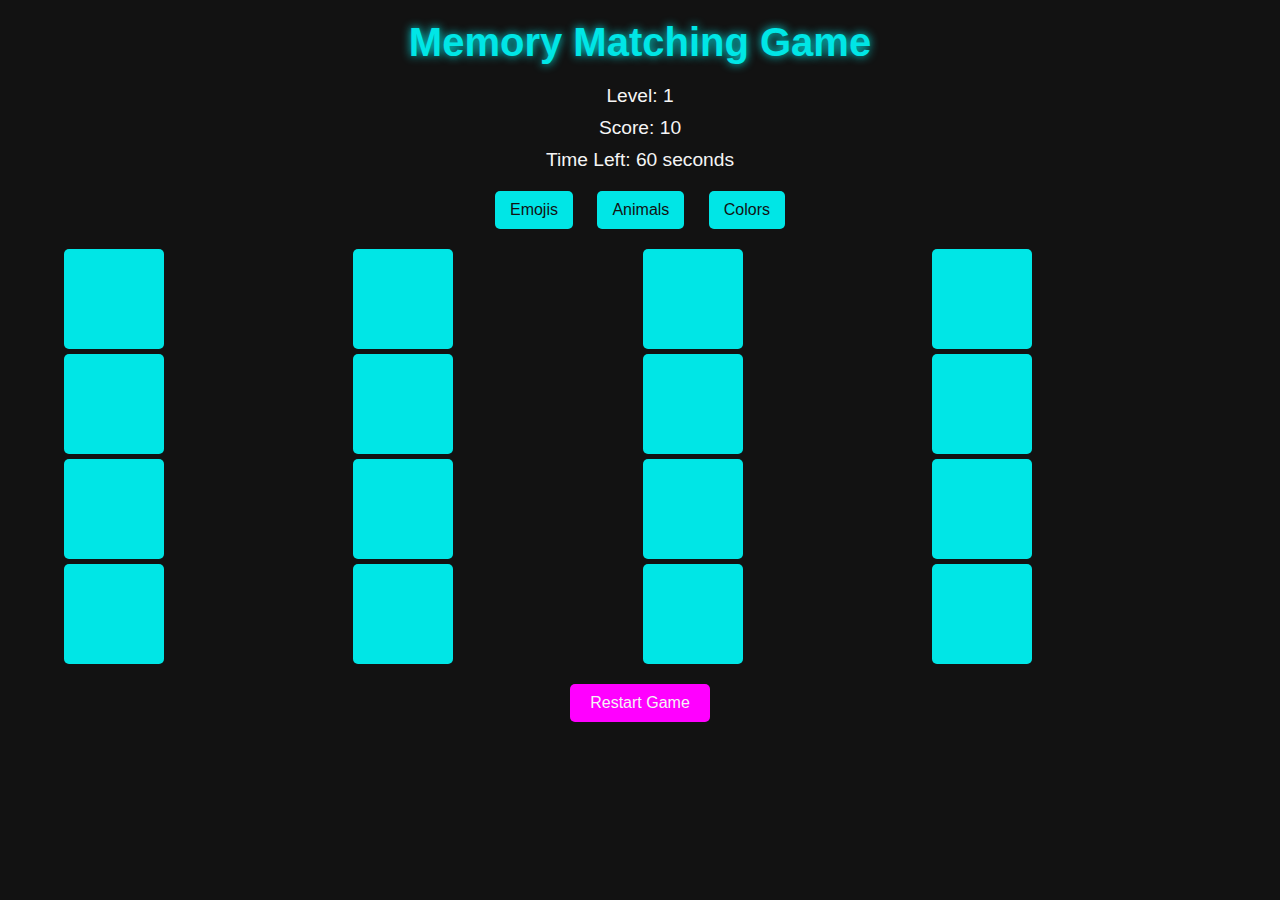
<file: memorygame/index.html>
<!DOCTYPE html>
<html lang="en">
<head>
    <meta charset="UTF-8">
    <meta name="viewport" content="width=device-width, initial-scale=1.0">
    <title>Memory Matching Game</title>
    <link rel="stylesheet" href="styles.css">
    <meta name="viewport" content="width=device-width, initial-scale=1.0">

</head>
<body>
    <header>
        <h1>Memory Matching Game</h1>
        <p id="status">Level: 1</p>
        <p id="score">Score: 0</p>
        <p id="countdown">Time Left: 60 seconds</p>
    </header>
    <div class="theme-selector">
        <button onclick="selectTheme('emojis')">Emojis</button>
        <button onclick="selectTheme('animals')">Animals</button>
        <button onclick="selectTheme('colors')">Colors</button>
    </div>
    <div class="grid"></div>
    <button id="reset" onclick="resetGame()">Restart Game</button>
    <script src="script.js"></script>
</body>
</html>
</file>
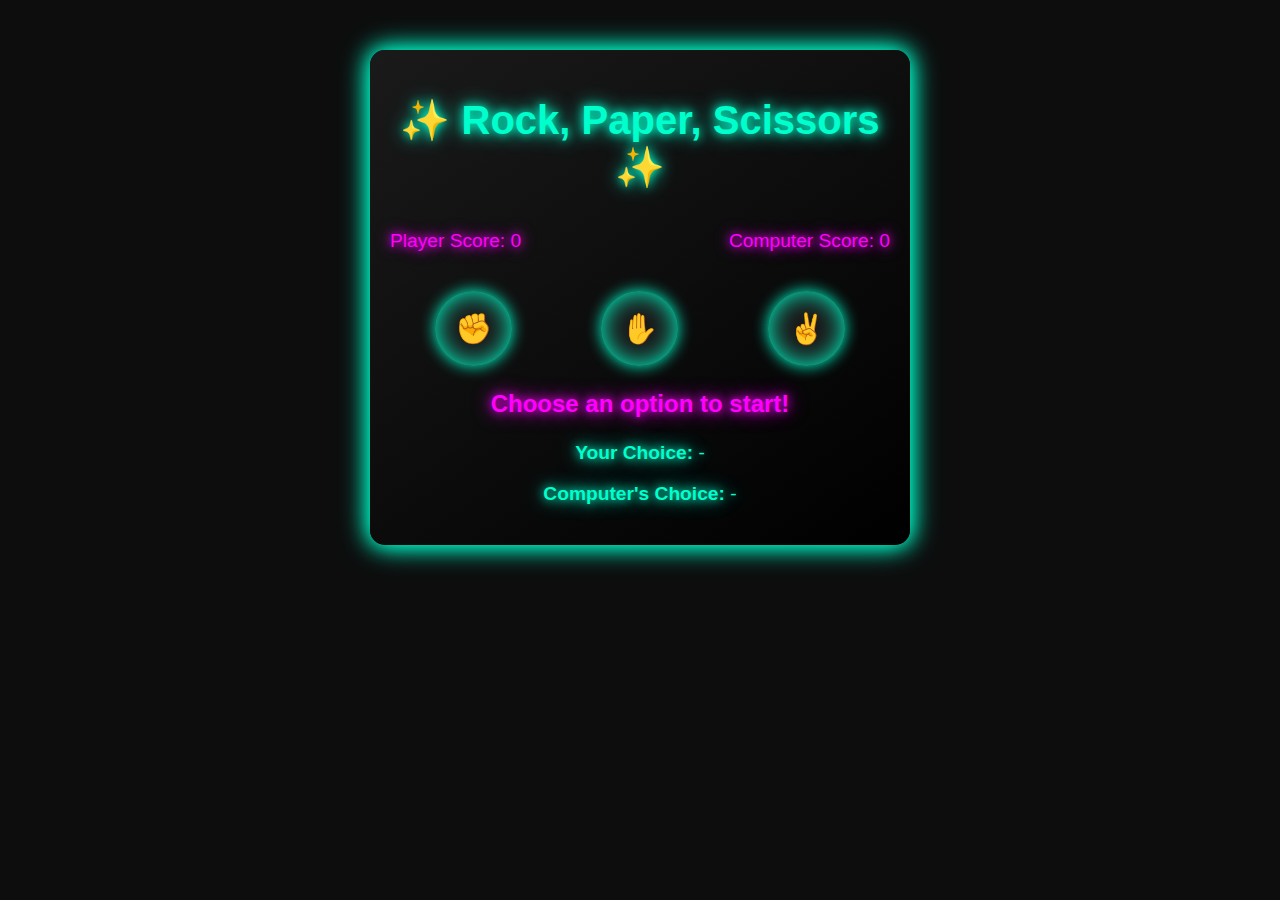
<file: rockpaperscissorgame/index.html>
<!DOCTYPE html>
<html lang="en">
<head>
    <meta charset="UTF-8">
    <meta name="viewport" content="width=device-width, initial-scale=1.0">
    <title>Neon Rock, Paper, Scissors</title>
    <link rel="stylesheet" href="style.css">
</head>

<body>
    <div class="game-container">
        <h1>✨ Rock, Paper, Scissors ✨</h1>
        <div class="scoreboard">
            <p>Player Score: <span id="player-score">0</span></p>
            <p>Computer Score: <span id="computer-score">0</span></p>
        </div>
        <div class="choices">
            <button class="choice" id="rock" title="Rock">✊</button>
            <button class="choice" id="paper" title="Paper">✋</button>
            <button class="choice" id="scissors" title="Scissors">✌️</button>
        </div>
        <div class="results">
            <p id="result-message">Choose an option to start!</p>
            <p><strong>Your Choice:</strong> <span id="player-choice">-</span></p>
            <p><strong>Computer's Choice:</strong> <span id="computer-choice">-</span></p>
        </div>
        <script src="script.js"></script>
    </div>
</body>
</html>
</file>
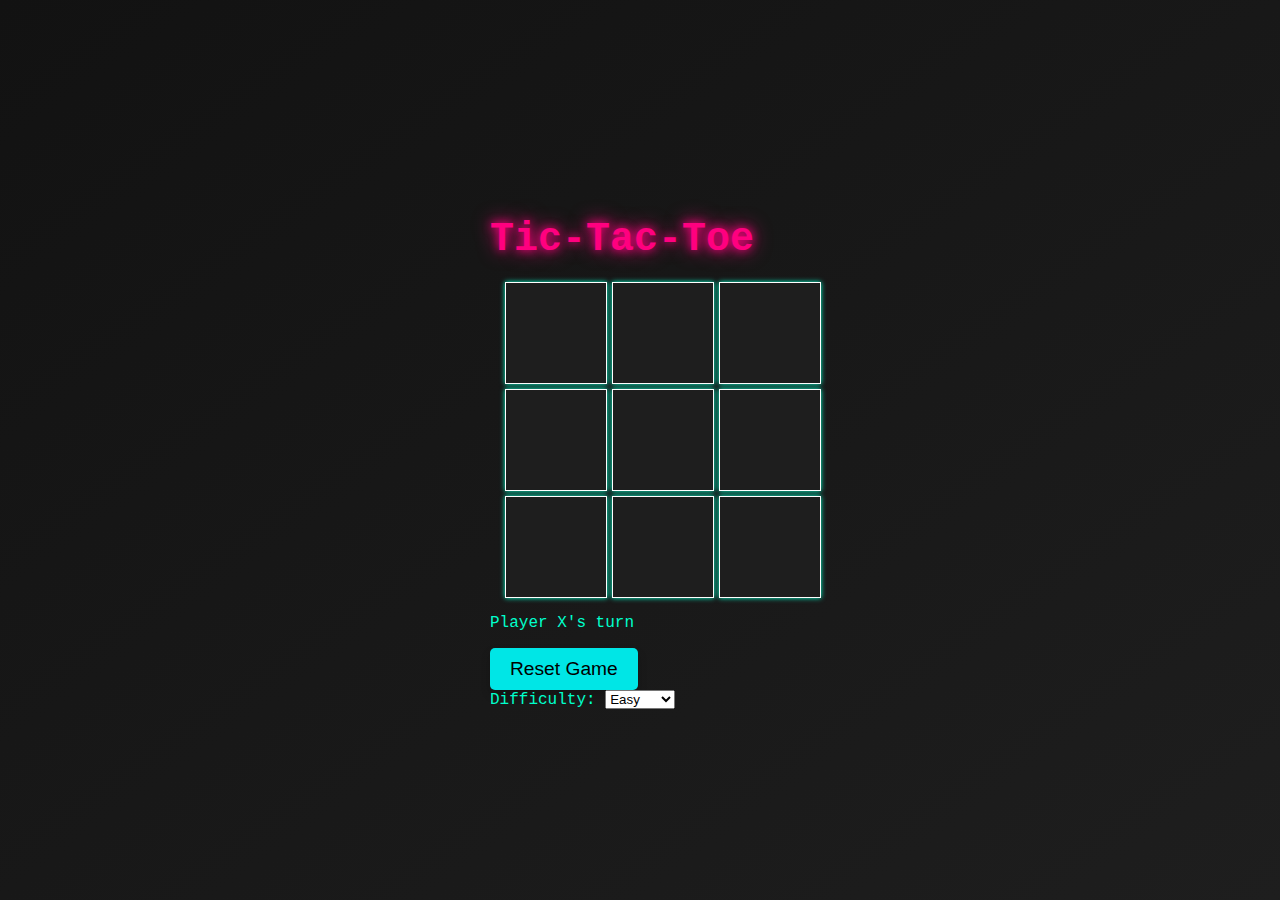
<file: tictactoe/index.html>
<!DOCTYPE html>
<html lang="en">
<head>
    <meta charset="UTF-8">
    <meta name="viewport" content="width=device-width, initial-scale=1.0">
    <title>Tic-Tac-Toe</title>
    <link rel="stylesheet" href="style.css">
    <meta name="viewport" content="width=device-width, initial-scale=1.0">
</head>
<body>
    <div class="container">
        <h1>Tic-Tac-Toe</h1>
        <div class="board" id="board">
            <div class="cell" data-index="0"></div>
            <div class="cell" data-index="1"></div>
            <div class="cell" data-index="2"></div>
            <div class="cell" data-index="3"></div>
            <div class="cell" data-index="4"></div>
            <div class="cell" data-index="5"></div>
            <div class="cell" data-index="6"></div>
            <div class="cell" data-index="7"></div>
            <div class="cell" data-index="8"></div>
        </div>
        <p id="status">Player X's turn</p>
        <button id="reset">Reset Game</button>
        <div id="controls">
            <label for="difficulty">Difficulty:</label>
            <select id="difficulty">
                <option value="easy">Easy</option>
                <option value="medium">Medium</option>
                <option value="hard">Hard</option>
            </select>
        </div>        
    </div>
    <script src="script.js"></script> <!-- Uncommented this line -->
</body>
</html>
</file>
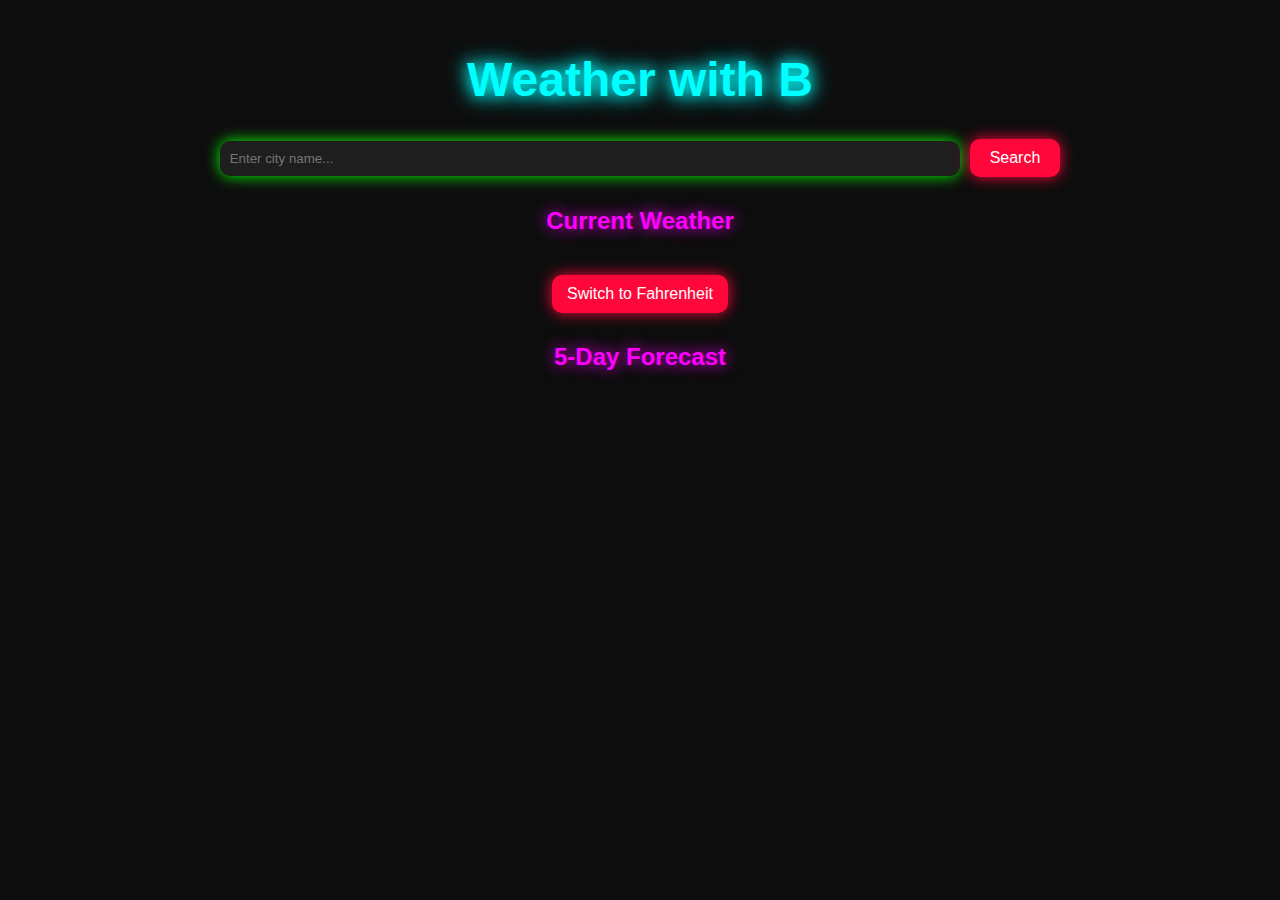
<file: upgradedweather/index.html>
<!DOCTYPE html>
<html lang="en">
<head>
    <meta charset="UTF-8">
    <meta name="viewport" content="width=device-width, initial-scale=1.0">
    <title>Weather with B</title>
    <link rel="stylesheet" href="styles.css">
</head>
<body>
    <div class="container">
        <header>
            <h1>Weather with B</h1>
            <div class="search-container">
                <input type="text" id="cityInput" placeholder="Enter city name...">
                <button id="searchButton">Search</button>
            </div>
        </header>
        <main>
            <div id="currentWeather" class="weather-section">
                <h2>Current Weather</h2>
                <div id="weatherDetails"></div>
                <button id="toggleButton" class="toggle-button">Switch to Fahrenheit</button>
            </div>
            <div id="forecast" class="weather-section">
                <h2 id="forecastHeading">5-Day Forecast</h2>
                <div id="forecastDetails"></div>
            </div>
        </main>
    </div>
    <script src="script.js"></script>
</body>
</html>
</file>
<file: memorygame/styles.css>
body {
    font-family: Arial, sans-serif;
    text-align: center;
    background-color: #121212;
    color: #f5f5f5;
    margin: 0;
    padding: 0;
}

header h1 {
    font-size: 2.5rem;
    margin: 20px 0;
    color: #00e6e6;
    text-shadow: 0 0 10px #00e6e6;
}

#status, #score, #countdown {
    font-size: 1.2rem;
    margin: 10px;
}

.theme-selector {
    margin: 20px 0;
}

.theme-selector button {
    padding: 10px 15px;
    margin: 0 10px;
    background-color: #00e6e6;
    color: #121212;
    border: none;
    border-radius: 5px;
    cursor: pointer;
    font-size: 1em;
    transition: background-color 0.3s, transform 0.3s;
}

.theme-selector button:hover {
    background-color: #00bfbf;
    transform: scale(1.1);
}

.grid {
    display: grid;
    gap: 10px;
    max-width: 600px;
    margin: 20px auto;
    grid-template-columns: repeat(4, 1fr);
}

.cell {
    background-color: #00e6e6;
    color: #121212;
    font-size: 2rem;
    display: flex;
    justify-content: center;
    align-items: center;
    height: 100px;
    border-radius: 10px;
    cursor: pointer;
    transition: transform 0.3s, background-color 0.3s;
}

.cell:hover {
    transform: scale(1.1);
    background-color: #00bfbf;
}

button#reset {
    margin: 20px;
    padding: 10px 20px;
    background-color: #ff00ff;
    color: #f5f5f5;
    border: none;
    border-radius: 5px;
    cursor: pointer;
    font-size: 1rem;
    transition: background-color 0.3s, transform 0.3s;
}

button#reset:hover {
    background-color: #bf00bf;
    transform: scale(1.1);
}
/* Adjust the grid and cell sizes for smaller screens */
.grid {
    display: grid;
    gap: 5px; /* Smaller gaps for smaller screens */
    max-width: 90%; /* Fit the grid within mobile screens */
    margin: 0 auto;
    grid-template-columns: repeat(4, 1fr); /* Default grid size */
}

.cell {
    width: 20vw; /* Responsive size for mobile */
    height: 20vw;
    font-size: 5vw; /* Adjust font size */
    display: flex;
    align-items: center;
    justify-content: center;
    border-radius: 5px;
    cursor: pointer;
    background-color: #00e6e6;
    transition: transform 0.3s, background-color 0.3s;
}

.cell.matched {
    background-color: #bfbfbf; /* Matched card color */
    pointer-events: none;
}

.cell:hover {
    transform: scale(1.1);
    background-color: #00bfbf;
}

@media (min-width: 600px) {
    .cell {
        width: 100px;
        height: 100px;
        font-size: 2rem;
    }
}
.cell {
    transition: transform 0.3s ease, background-color 0.3s ease;
    will-change: transform, background-color;
}
</file>
<file: rockpaperscissorgame/style.css>
/* NEON THEME */
body {
    font-family: 'Poppins', sans-serif;
    text-align: center;
    background-color: #0d0d0d; /* Dark background */
    margin: 0;
    padding: 0;
    color: #ffffff;
}

.game-container {
    padding: 20px;
    margin: 50px auto;
    max-width: 500px;
    background: linear-gradient(145deg, #1a1a1a, #000000);
    border-radius: 15px;
    box-shadow: 0 0 20px #00ffcc, 0 0 30px #00ffcc;
}

h1 {
    font-size: 2.5rem;
    color: #00ffcc;
    text-shadow: 0 0 10px #00ffcc, 0 0 20px #00ffcc;
    margin-bottom: 20px;
}

.scoreboard {
    margin: 10px 0;
    font-size: 1.2rem;
    color: #ff00ff;
    display: flex;
    justify-content: space-between;
    text-shadow: 0 0 8px #ff00ff, 0 0 16px #ff00ff;
}

.choices {
    margin: 20px 0;
    display: flex;
    justify-content: space-around;
}

.choice {
    padding: 20px;
    border: none;
    border-radius: 50%;
    background: #1a1a1a;
    color: #ffffff;
    font-size: 30px;
    cursor: pointer;
    box-shadow: 0 0 15px #00ffcc, 0 0 25px #00ffcc inset;
    transition: transform 0.2s ease, box-shadow 0.3s ease;
}

.choice:hover {
    transform: scale(1.2);
    box-shadow: 0 0 25px #00ffcc, 0 0 35px #00ffcc inset;
}

.results {
    margin-top: 20px;
    font-size: 1.2rem;
    color: #00ffcc;
    text-shadow: 0 0 10px #00ffcc, 0 0 20px #00ffcc;
}

#result-message {
    font-size: 1.5rem;
    font-weight: bold;
    color: #ff00ff;
    text-shadow: 0 0 10px #ff00ff, 0 0 20px #ff00ff;
}

@media screen and (max-width: 600px) {
    .choices {
        flex-direction: column;
    }

    .choice {
        margin: 10px 0;
    }
}
</file>
<file: tictactoe/style.css>
/* General Body Styling */
body {
    margin: 0;
    padding: 0;
    font-family: 'Courier New', Courier, monospace; /* Clean hacker-style font */
    background: linear-gradient(145deg, #121212, #1e1e1e); /* Smooth dark gradient */
    color: #00ffcc; /* Soft neon cyan text */
    display: flex;
    flex-direction: column;
    justify-content: center;
    align-items: center;
    height: 100vh; /* Full viewport height */
}

/* Game Container Styling */
.game-container {
    text-align: center;
    background-color: rgba(18, 18, 18, 0.95); /* Semi-transparent dark box */
    padding: 20px;
    border-radius: 10px;
    border: 2px solid #00ffcc; /* Neon cyan border */
    box-shadow: 0px 0px 15px 5px #00ffcc; /* Subtle neon glow */
}

/* Title Styling */
h1 {
    font-size: 2.5rem;
    color: #ff007f; /* Neon pink */
    text-shadow: 0 0 10px #ff007f, 0 0 20px #ff007f;
    margin-bottom: 20px;
}

/* Board Styling */
.board {
    display: grid;
    grid-template-columns: repeat(3, 1fr);
    grid-gap: 10px;
    margin: 20px auto;
    width: 300px; /* Fixed width for a 3x3 grid */
}

.cell {
    width: 100px;
    height: 100px;
    background-color: #1e1e1e; /* Dark square background */
    color: #00ffcc; /* Neon cyan for player marks */
    font-size: 2rem;
    display: flex;
    justify-content: center;
    align-items: center;
    border: 2px solid #00ffcc; /* Subtle border to separate cells */
    transition: all 0.3s ease;
    cursor: pointer;
    box-shadow: 0 0 5px #00ffcc;
}

.cell:hover {
    background-color: #292929; /* Slightly lighter on hover */
    box-shadow: 0 0 10px #00ffcc;
    transform: scale(1.05); /* Small zoom effect */
}

/* Button Styling */
button {
    font-size: 1.2rem; /* Larger text for mobile */
    padding: 10px 20px; /* Add padding for easier taps */
    border-radius: 5px;
    border: none;
    background-color: #00e6e6;
    color: #000;
    cursor: pointer;
    box-shadow: 0 5px 10px rgba(0, 0, 0, 0.2);
}

button:active {
    transform: scale(0.98); /* Visual feedback for taps */
}

@media (max-width: 600px) {
    button {
        width: 90%; /* Full-width buttons on small screens */
        margin: 10px auto;
    }
}


button:hover {
    background-color: #ff007f; /* Neon pink hover */
    color: #ffffff;
    transform: scale(1.1);
}

/* Footer or Small Text */
small {
    margin-top: 20px;
    font-size: 0.9rem;
    color: #aaaaaa; /* Soft gray for less important text */
}
/* Ensure the board scales on smaller screens */
.cell {
    width: 30vw; /* Adjust the size dynamically */
    height: 30vw;
    font-size: 5vw; /* Adjust font size */
    display: flex;
    align-items: center;
    justify-content: center;
    border: 1px solid #fff;
    cursor: pointer;
    text-align: center;
}

@media (min-width: 600px) {
    .cell {
        width: 100px; /* Fixed size for larger screens */
        height: 100px;
        font-size: 2rem;
    }
}

.board {
    display: grid;
    grid-template-columns: repeat(3, 1fr);
    gap: 5px; /* Adjust spacing between cells */
    max-width: 90%; /* Fit within the screen width */
    margin: 0 auto; /* Center the board */
}
</file>
<file: upgradedweather/styles.css>
/* General Styles */
body {
    margin: 0;
    font-family: Arial, sans-serif;
    background-color: #0d0d0d; /* Darker Background */
    color: #fff;
    text-align: center;
}

.container {
    padding: 20px;
    max-width: 1200px;
    margin: 0 auto;
}

/* Header */
header h1 {
    color: #00ffff; /* Neon Cyan */
    font-size: 3rem;
    text-shadow: 0 0 15px #00ffff, 0 0 25px #00ffff;
}

.search-container {
    display: flex;
    justify-content: center;
    align-items: center;
    margin-top: 20px;
    gap: 10px;
}

input[type="text"] {
    padding: 10px;
    width: 60%;
    border: none;
    border-radius: 10px;
    background-color: #1e1e1e;
    color: #00ff00; /* Neon Green */
    box-shadow: 0 0 15px #00ff00;
}

button {
    padding: 10px 20px;
    background-color: #ff073a; /* Neon Red */
    border: none;
    border-radius: 10px;
    color: white;
    font-size: 1rem;
    cursor: pointer;
    box-shadow: 0 0 15px #ff073a;
    transition: background-color 0.3s ease, transform 0.3s ease;
}

button:hover {
    background-color: #c70039;
    transform: scale(1.05);
}

/* Weather Section */
.weather-section {
    margin-top: 30px;
}

#weatherDetails, #forecastDetails {
    margin-top: 20px;
}

#forecastDetails {
    display: flex;
    flex-wrap: wrap;
    gap: 20px;
    justify-content: center;
}

.forecast-item {
    background-color: #1e1e1e;
    border-radius: 10px;
    padding: 15px;
    width: 150px;
    color: #39ff14; /* Neon Green */
    box-shadow: 0 0 10px #39ff14;
    transition: transform 0.3s ease, box-shadow 0.3s ease;
}

.forecast-item:hover {
    transform: scale(1.05);
    box-shadow: 0 0 20px #39ff14;
}

.weather-section h2 {
    color: #ff00ff; /* Neon Pink */
    text-shadow: 0 0 15px #ff00ff;
}
/* Toggle Button */
.toggle-button {
    margin-top: 20px;
    padding: 10px 15px;
    background-color: #ff073a; /* Neon Red */
    border: none;
    border-radius: 10px;
    color: white;
    font-size: 1rem;
    cursor: pointer;
    box-shadow: 0 0 15px #ff073a;
    transition: background-color 0.3s ease, transform 0.3s ease;
}

.toggle-button:hover {
    background-color: #c70039;
    transform: scale(1.05);
}
</file>
